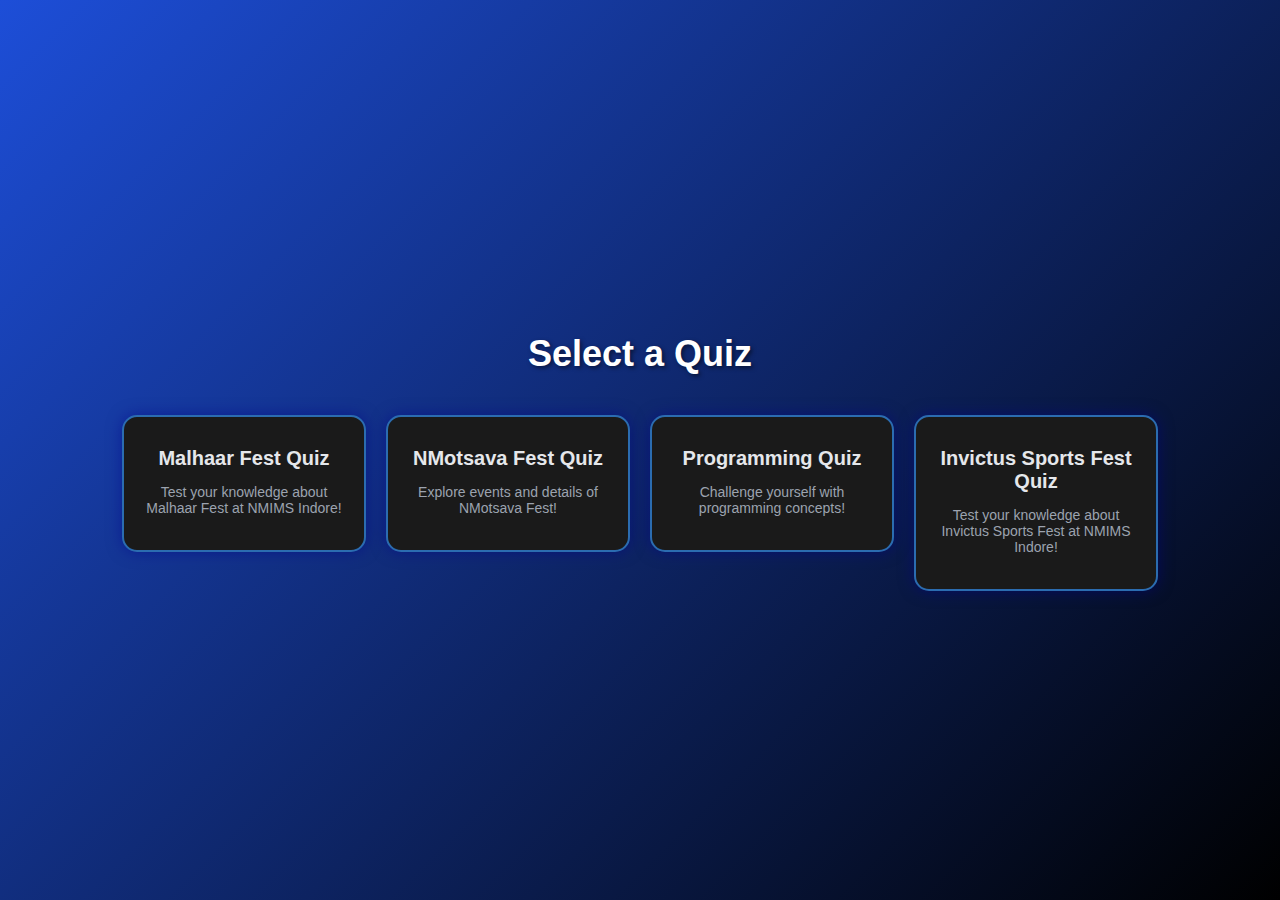
<file: quizzes/index.html>
<!DOCTYPE html>
<html lang="en">
<head>
    <meta charset="UTF-8">
    <meta name="viewport" content="width=device-width, initial-scale=1.0">
    <title>Quiz Hub</title>
    <!-- Favicon -->
    <link rel="icon" type="image/x-icon" href="/favicon.ico">
    <style>
        body {
            font-family: Arial, sans-serif;
            background: linear-gradient(135deg, #1d4ed8, #000);
            min-height: 100vh;
            margin: 0;
            display: flex;
            justify-content: center;
            align-items: center;
            overflow-x: hidden;
        }
        .container {
            text-align: center;
            color: white;
        }
        h1 {
            font-size: 36px;
            margin-bottom: 40px;
            text-shadow: 2px 2px 4px rgba(0, 0, 0, 0.5);
        }
        .quiz-options {
            display: flex;
            justify-content: center;
            gap: 20px;
            flex-wrap: wrap;
        }
        .quiz-card {
            background: #1a1a1a;
            padding: 20px;
            border-radius: 15px;
            width: 200px;
            text-align: center;
            cursor: pointer;
            transition: transform 0.3s, box-shadow 0.3s;
            border: 2px solid #2b6cb0;
            box-shadow: 0 0 15px rgba(0, 0, 139, 0.5);
        }
        .quiz-card:hover {
            transform: scale(1.05);
            box-shadow: 0 0 20px rgba(0, 0, 139, 0.8);
            background: #2b6cb0;
        }
        .quiz-card h3 {
            color: #e5e7eb;
            margin: 10px 0;
            font-size: 20px;
        }
        .quiz-card p {
            color: #9ca3af;
            font-size: 14px;
        }
    </style>
</head>
<body>
    <div class="container">
        <h1>Select a Quiz</h1>
        <div class="quiz-options">
            <a href="/quizzes/quiz_malhaar.html" style="text-decoration: none;">
                <div class="quiz-card">
                    <h3>Malhaar Fest Quiz</h3>
                    <p>Test your knowledge about Malhaar Fest at NMIMS Indore!</p>
                </div>
            </a>
            <a href="/quizzes/quiz_nmotsav.html" style="text-decoration: none;">
                <div class="quiz-card">
                    <h3>NMotsava Fest Quiz</h3>
                    <p>Explore events and details of NMotsava Fest!</p>
                </div>
            </a>
            <a href="/quizzes/quiz_technex.html" style="text-decoration: none;">
                <div class="quiz-card">
                    <h3>Programming Quiz</h3>
                    <p>Challenge yourself with programming concepts!</p>
                </div>
            </a>
            <a href="/quizzes/quiz_alphalete.html" style="text-decoration: none;">
                <div class="quiz-card">
                    <h3>Invictus Sports Fest Quiz</h3>
                    <p>Test your knowledge about Invictus Sports Fest at NMIMS Indore!</p>
                </div>
            </a>
        </div>
    </div>
</body>
</html>
</file>
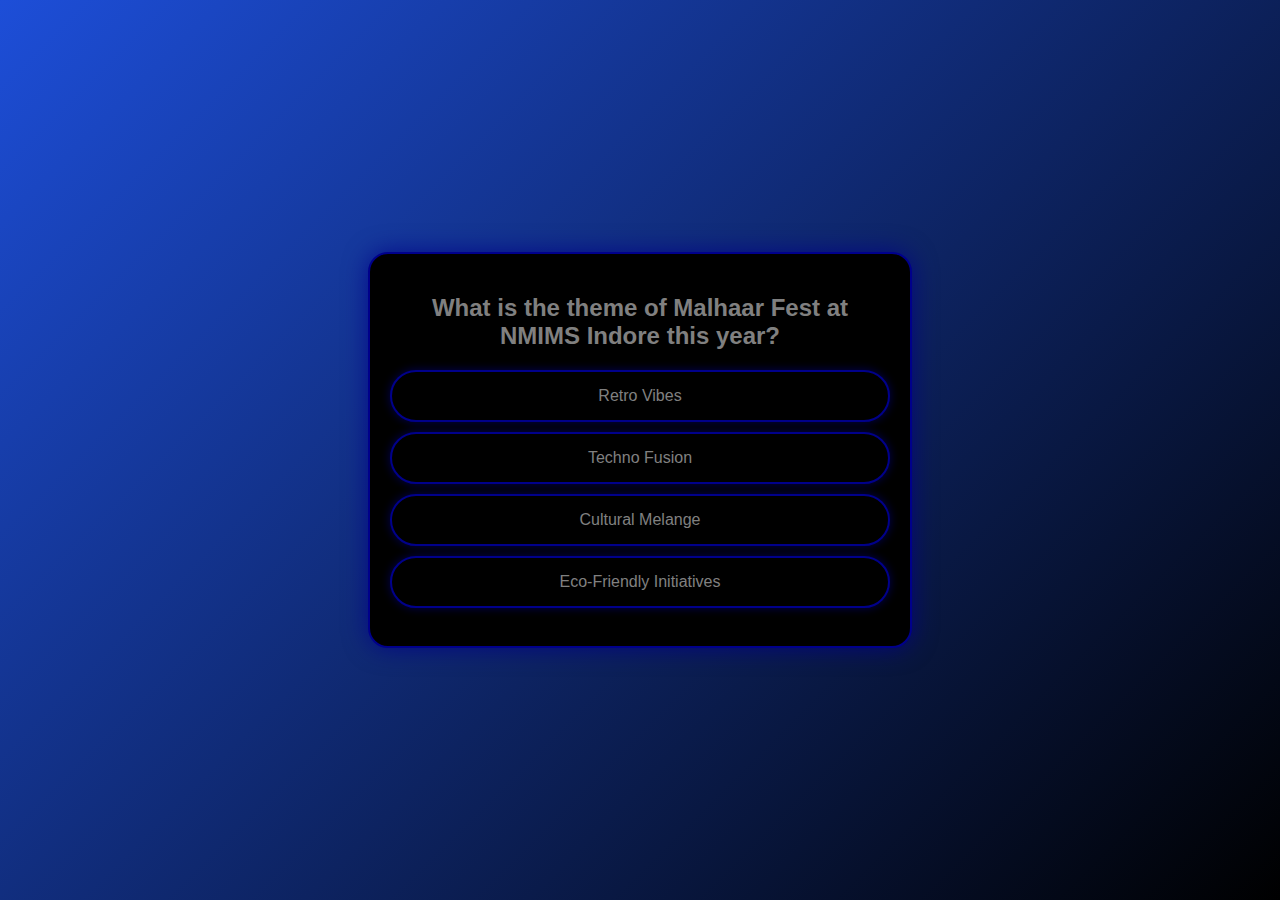
<file: quiz_malhaar.html>
<!DOCTYPE html>
<html lang="en">
<head>
    <meta charset="UTF-8">
    <meta name="viewport" content="width=device-width, initial-scale=1.0">
    <title>Malhaar Fest Quiz</title>
    <style>
        body {
            font-family: Arial, sans-serif;
            background: linear-gradient(135deg, #1d4ed8, #000);
            min-height: 100vh;
            margin: 0;
            display: flex;
            justify-content: center;
            align-items: center;
            overflow-x: hidden;
        }
        .quiz-container {
            background: rgb(0, 0, 0);
            padding: 20px;
            border-radius: 20px;
            border: 2px solid darkblue;
            box-shadow: 0px 0px 25px rgba(0, 0, 139, 0.8);
            display: inline-block;
            width: 80%;
            max-width: 500px;
            text-align: center;
        }
        h2 {
            margin-bottom: 20px;
            color: grey;
        }
        .option {
            display: block;
            width: 100%;
            padding: 15px;
            margin: 10px 0;
            border: 2px solid darkblue;
            border-radius: 50px;
            cursor: pointer;
            background-color: black;
            color: grey;
            font-size: 16px;
            transition: 0.3s;
            box-shadow: 0px 0px 10px rgba(0, 0, 139, 0.6);
        }
        .option:hover {
            background-color: darkblue;
            color: white;
        }
        .correct {
            background-color: green !important;
            color: white !important;
        }
        .wrong {
            background-color: red !important;
            color: white !important;
        }
        .hidden {
            display: none;
        }
        #result { 
            color: grey;
            font-size: 18px;
            font-weight: bold;
            margin-top: 10px;
        }
    </style>
</head>
<body>

    <div class="quiz-container">
        <h2 id="question">Loading question...</h2>
        <button class="option" onclick="checkAnswer(0)"></button>
        <button class="option" onclick="checkAnswer(1)"></button>
        <button class="option" onclick="checkAnswer(2)"></button>
        <button class="option" onclick="checkAnswer(3)"></button>
        <p id="result"></p>
        <button id="nextBtn" class="hidden" onclick="nextQuestion()">Next Question</button>
    </div>

    <script>
        const quizData = [
            {
                question: "What is the theme of Malhaar Fest at NMIMS Indore this year?",
                options: ["Retro Vibes", "Techno Fusion", "Cultural Melange", "Eco-Friendly Initiatives"],
                answer: 2
            },
            {
                question: "Which event showcases the best dance talents at Malhaar Fest?",
                options: ["Battle of Bands", "Fashion Show", "Groove Jam", "Theatre Play"],
                answer: 2
            },
            {
                question: "What is the significance of Malhaar Fest at NMIMS Indore?",
                options: ["Celebrating Academic Achievements", "Promoting Entrepreneurship", "Fostering Creativity and Talent", "Enhancing Sportsmanship"],
                answer: 2
            },
            {
                question: "Which competition tests participants' vocal skills at Malhaar Fest?",
                options: ["Rap Battle", "Quiz Competition", "Poetry Slam", "Singing Competition"],
                answer: 3
            },
            {
                question: "Which workshop aims to promote sustainable living practices at Malhaar Fest?",
                options: ["Art Therapy", "Organic Farming", "Digital Marketing", "Culinary Skills"],
                answer: 1
            },
            {
                question: "Which activity encourages teamwork and problem-solving skills at Malhaar Fest?",
                options: ["Treasure Hunt", "Painting Competition", "Stand-up Comedy", "Chess Tournament"],
                answer: 0
            },
            {
                question: "Which event showcases the artistic talents of students at Malhaar Fest?",
                options: ["Photography Exhibition", "Coding Competition", "Debating Contest", "Math Olympiad"],
                answer: 0
            },
            {
                question: "What is the main goal of Malhaar Fest at NMIMS Indore?",
                options: ["Fundraising for Charity", "Promoting Cultural Diversity", "Hosting Celebrity Performances", "Launching New Products"],
                answer: 1
            },
            {
                question: "Which event promotes the importance of mental health and well-being at Malhaar Fest?",
                options: ["Yoga Session", "Car Racing", "Guitar Hero Challenge", "Cooking Competition"],
                answer: 0
            },
            {
                question: "Which activity at Malhaar Fest encourages participants to showcase their creativity through writing?",
                options: ["Poetry Slam", "Dance Marathon", "Robotics Competition", "Chess Tournament"],
                answer: 0
            }
        ];

        let currentQuestionIndex = 0;
        let correctAnswersCount = 0;

        function loadQuestion() {
            const questionData = quizData[currentQuestionIndex];
            document.getElementById("question").innerText = questionData.question;
            const buttons = document.querySelectorAll(".option");
            buttons.forEach((btn, index) => {
                btn.innerText = questionData.options[index];
                btn.classList.remove("correct", "wrong");
            });
            document.getElementById("result").innerText = "";
            document.getElementById("nextBtn").classList.add("hidden");
        }

        function checkAnswer(selectedIndex) {
            const questionData = quizData[currentQuestionIndex];
            const buttons = document.querySelectorAll(".option");

            if (selectedIndex === questionData.answer) {
                document.getElementById("result").innerText = "✅ Correct!";
                buttons[selectedIndex].classList.add("correct");
                correctAnswersCount++;
            } else {
                document.getElementById("result").innerText = "❌ Wrong! Correct answer: " + questionData.options[questionData.answer];
                buttons[selectedIndex].classList.add("wrong");
                buttons[questionData.answer].classList.add("correct");
            }
            document.getElementById("nextBtn").classList.remove("hidden");
        }

        function nextQuestion() {
            currentQuestionIndex++;
            if (currentQuestionIndex < quizData.length) {
                loadQuestion();
            } else {
                document.querySelector(".quiz-container").innerHTML = `<h2>🎉 Quiz Completed!</h2>
                <p>You got <strong>${correctAnswersCount}</strong> out of <strong>${quizData.length}</strong> questions correct!</p>
                <p>Refresh to try again.</p>`;
            }
        }

        loadQuestion();
    </script>

</body>
</html>
</file>
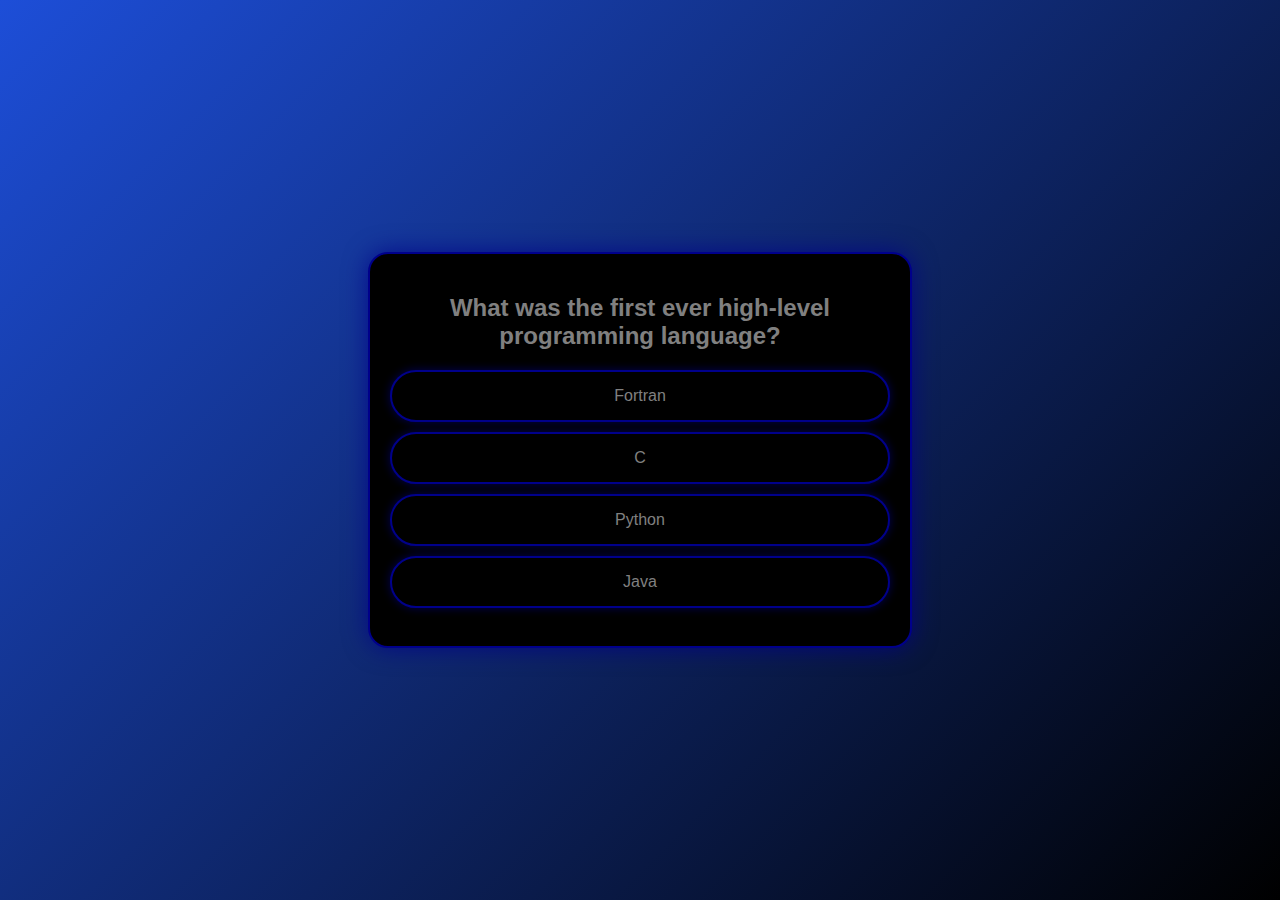
<file: quiz_tech.html>
<!DOCTYPE html>
<html lang="en">
<head>
    <meta charset="UTF-8">
    <meta name="viewport" content="width=device-width, initial-scale=1.0">
    <title>Event Quiz</title>
    <style>
        body {
            font-family: Arial, sans-serif;
            background: linear-gradient(135deg, #1d4ed8, #000);
            min-height: 100vh;
            margin: 0;
            display: flex;
            justify-content: center;
            align-items: center;
            overflow-x: hidden;
        }
        .quiz-container {
            background: rgb(0, 0, 0);
            padding: 20px;
            border-radius: 20px;
            border: 2px solid darkblue;
            box-shadow: 0px 0px 25px rgba(0, 0, 139, 0.8);
            display: inline-block;
            width: 80%;
            max-width: 500px;
            text-align: center;
        }
        h2 {
            margin-bottom: 20px;
            color: grey; /* ✅ Changed question text to grey */
        }
        .option {
            display: block;
            width: 100%;
            padding: 15px;
            margin: 10px 0;
            border: 2px solid darkblue;
            border-radius: 50px;
            cursor: pointer;
            background-color: black;
            color: grey;
            font-size: 16px;
            transition: 0.3s;
            box-shadow: 0px 0px 10px rgba(0, 0, 139, 0.6);
        }
        .option:hover {
            background-color: darkblue;
            color: white;
        }
        .correct {
            background-color: green !important;
            color: white !important;
        }
        .wrong {
            background-color: red !important;
            color: white !important;
        }
        .hidden {
            display: none;
        }
        #result { 
            color: grey; /* ✅ Changed correct/incorrect message text to grey */
            font-size: 18px;
            font-weight: bold;
            margin-top: 10px;
        }
    </style>
</head>
<body>

    <div class="quiz-container">
        <h2 id="question">Loading question...</h2>
        <button class="option" onclick="checkAnswer(0)"></button>
        <button class="option" onclick="checkAnswer(1)"></button>
        <button class="option" onclick="checkAnswer(2)"></button>
        <button class="option" onclick="checkAnswer(3)"></button>
        <p id="result"></p>
        <button id="nextBtn" class="hidden" onclick="nextQuestion()">Next Question</button>
    </div>

    <script>
        const quizData = [
            {
                question: "What was the first ever high-level programming language?",
                options: ["Fortran", "C", "Python", "Java"],
                answer: 0
            },
            {
                question: "What does API stand for?",
                options: ["Application Programming Interface", "Automated Program Integration", "Advanced Processing Input", "Application Port Interface"],
                answer: 0
            },
            {
                question: "What is considered the foundation language for all programming languages?",
                options: ["Assembly", "C", "Python", "JavaScript"],
                answer: 1
            },
            {
                question: "What was the world’s first GPU?",
                options: ["NVIDIA GeForce 256", "Radeon RX 580", "Intel Iris", "GTX 1050"],
                answer: 0
            },
            {
                question: "What was the world’s first purely OOP language?",
                options: ["Simula", "Smalltalk", "Java", "C++"],
                answer: 1
            },
            {
                question: "What was the first interface used to connect a mouse and keyboard?",
                options: ["PS/2", "USB", "Serial Port", "Bluetooth"],
                answer: 0
            },
            {
                question: "What does the following code print?\nconsole.log(typeof [])",
                options: ["Array", "Object", "Undefined", "Function"],
                answer: 1
            },
            {
                question: "What keyword is used to avoid the condition of ‘fallthrough’ in switch cases?",
                options: ["exit", "stop", "break", "return"],
                answer: 2
            },
            {
                question: "What is the most prominent language used in Quantum Computing?",
                options: ["C++", "Python", "Qiskit", "Java"],
                answer: 2
            }
        ];

        let currentQuestionIndex = 0;
        let correctAnswersCount = 0; 

        function loadQuestion() {
            const questionData = quizData[currentQuestionIndex];
            document.getElementById("question").innerText = questionData.question;
            const buttons = document.querySelectorAll(".option");
            buttons.forEach((btn, index) => {
                btn.innerText = questionData.options[index];
                btn.classList.remove("correct", "wrong");
            });
            document.getElementById("result").innerText = "";
            document.getElementById("nextBtn").classList.add("hidden");
        }

        function checkAnswer(selectedIndex) {
            const questionData = quizData[currentQuestionIndex];
            const buttons = document.querySelectorAll(".option");

            if (selectedIndex === questionData.answer) {
                document.getElementById("result").innerText = "✅ Correct!";
                buttons[selectedIndex].classList.add("correct");
                correctAnswersCount++;
            } else {
                document.getElementById("result").innerText = "❌ Wrong! Correct answer: " + questionData.options[questionData.answer];
                buttons[selectedIndex].classList.add("wrong");
                buttons[questionData.answer].classList.add("correct");
            }
            document.getElementById("nextBtn").classList.remove("hidden");
        }

        function nextQuestion() {
            currentQuestionIndex++;
            if (currentQuestionIndex < quizData.length) {
                loadQuestion();
            } else {
                document.querySelector(".quiz-container").innerHTML = `<h2>🎉 Quiz Completed!</h2>
                <p>You got <strong>${correctAnswersCount}</strong> out of <strong>${quizData.length}</strong> questions correct!</p>
                <p>Refresh to try again.</p>`;
            }
        }

        loadQuestion();
    </script>

</body>
</html>
</file>
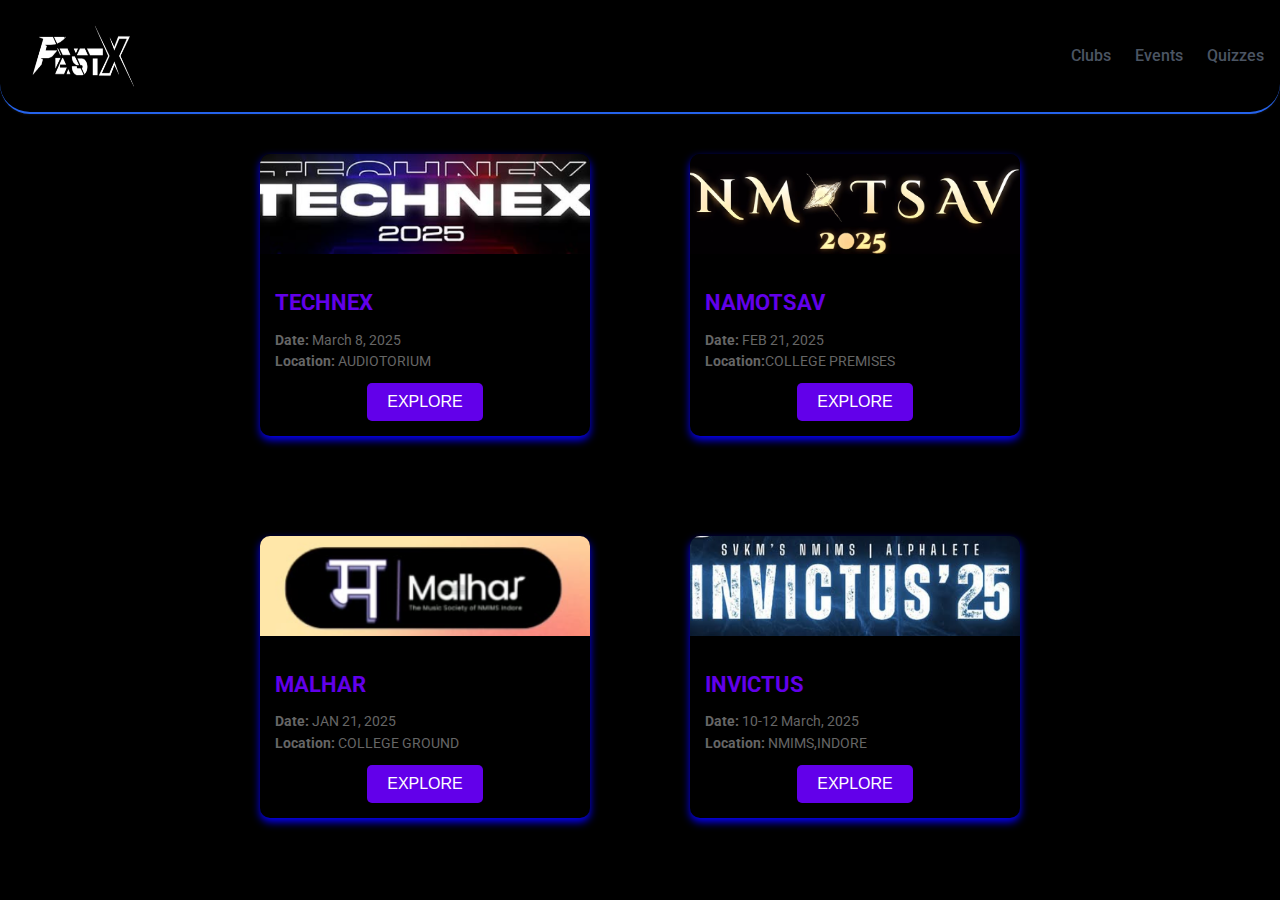
<file: Events/event.html>
<!DOCTYPE html>
<html lang="en">
<head>
    <meta charset="UTF-8">
    <meta name="viewport" content="width=device-width, initial-scale=1.0">
    <link href="https://fonts.googleapis.com/css2?family=Roboto:wght@300;400;700&display=swap" rel="stylesheet">
    <link rel="stylesheet" href="event.css">
    <title>Document</title>
    <link rel="icon" type="image/svg" href="/asset/2.svg">
    <style>* {
        margin: 0;
        padding: 0;
        box-sizing: border-box;
      }
      
      body {
        font-family: 'Roboto', sans-serif;
        background-color: #000000;
        color: #333;
      }
      
      .container {
        max-width: 800px;
        margin:auto;
        padding: 20px;

      }
      
     
      
      
      /* Event Cards Section */
      .event-list {
        display: grid;
        grid-template-columns: repeat(2, 1fr);;
        gap: 100px;
        margin: 20px auto;
        max-width: 800px;
      }
      
      .event-card {
        background: rgb(0, 0, 0);
        border-radius: 10px;
        overflow: hidden;
        box-shadow: 0 4px 8px rgb(6, 1, 255);
        transition: all 0.3s ease;
      
      }
      .event-card1 {
      
        background: rgb(0, 0, 0);
        border-radius: 10px;
        overflow: hidden;
        box-shadow: 0 4px 8px rgb(6, 1, 255);
        transition: all 0.3s ease;
      
      }
      
      .event-card:hover {
        transform: translateY(-5px);
        box-shadow: 0 8px 16px rgba(0, 0, 0, 0.2);
      }
      
      .event-card img {
        width: 100%;
        height: 100px;
        object-fit: cover;
      }
      
      .event-details {
        padding: 15px;
        text-align: left;
      }
      
      .event-details h2 {
        font-size: 1.4em;
        margin: 10px 0;
        color: #6200ea;
      }
      
      .event-details p {
        font-size: 0.9em;
        color: #666;
      }
      
      .btn {
        display: block;
        background-color: #6200ea;
        color: white;
        padding: 10px 20px;
        text-align: center;
        border: none;
        border-radius: 5px;
        cursor: pointer;
        font-size: 1em;
        margin: 10px auto 0;
        transition: background-color 0.3s ease;
      }
      
      .btn:hover {
        background-color: #3700b3;
      }
    
    
      .modal {
        position: fixed;
        top: 0;
        left: 0;
        width: 100vw;
        height: 100vh;
        background-color: rgba(0, 0, 0, 0.8); /* Blackish transparency */
        display: none;
        justify-content: center;
        align-items: center;
        z-index: 100;
      }
  
      .modal.active {
        display: flex; /* Show modal when active */
      }
      .modal-content img {
        width: 100%;
        height: 100px;
        object-fit: cover;
      }
      .event-card1:hover {
        transform: translateY(-5px);
        box-shadow: 0 8px 16px rgba(0, 0, 0, 0.2);
      }
      .modal-content {
        background: #1e1e1e;
        padding: 20px;
        border-radius: 10px;
        max-width: 700px;
        width: 90%;
        color: white;
      }
  
      .modal .event-list {
       
        display: grid;
        grid-template-columns: repeat(2, 1fr); /* 2 columns per row */
        gap: 20px; /* Space between cards */
        margin: 20px auto;
        max-width: 800px; /* Optional: Adjust as needed */
      }
  
      .close-btn {
        display: block;
        text-align: center;
        margin: 20px auto 0;
        padding: 8px 20px;
        background-color: #6200ea;
        border: none;
        color: white;
        border-radius: 5px;
        cursor: pointer;
        font-size: 1em;
        transition: background-color 0.3s ease;
      }
  
      .close-btn:hover {
        background-color: #3700b3;
      }
    </style>
</head>

<body>
    <nav class="navbar">
        <div class="nav-container">
            <a href="/" class="logo">
                <img src="1.png" alt="FestX Logo" class="logo-icon">
               
            </a>
            <button class="mobile-menu-btn" aria-label="Toggle menu">
                <span></span>
                <span></span>
                <span></span>
            </button>
            <div class="nav-links">
                <a href="/clubs">Clubs</a>
                <a href="/events.html">Events</a>
                <a href="/quizzes">Quizzes</a>
            </div>
        </div>
    </nav>


    <main class="event-list container">
        <!-- Event Cards -->
        <div class="event-card" onclick="openModal('modal1')">
          <img src="logot.png" alt="Art Exhibition">
          <div class="event-details">
            <h2>TECHNEX</h2>
            <p><strong>Date:</strong> March 8, 2025</p>
            <p><strong>Location:</strong> AUDIOTORIUM</p>
            <button class="btn">EXPLORE</button>
          </div>
        </div>
      
        <div class="event-card" onclick="openModal('modal2')">
          <img src="logoi.png" alt="Art Exhibition">
          <div class="event-details">
            <h2>NAMOTSAV</h2>
            <p><strong>Date:</strong> FEB 21, 2025</p>
            <p><strong>Location:</strong>COLLEGE PREMISES</p>
            <button class="btn">EXPLORE</button>
          </div>
        </div>
      
        <div class="event-card" onclick="openModal('modal3')">
            <img src="logom.png" alt="Art Exhibition">
            <div class="event-details">
              <h2>MALHAR</h2>
              <p><strong>Date:</strong> JAN 21, 2025</p>
              <p><strong>Location:</strong> COLLEGE GROUND</p>
              <button class="btn">EXPLORE</button>
            </div>
          </div>
        

          <div class="event-card" onclick="openModal('modal4')">
            <img src="logon.png" alt="Art Exhibition">
            <div class="event-details">
              <h2>INVICTUS</h2>
              <p><strong>Date:</strong> 10-12 March, 2025</p>
              <p><strong>Location:</strong> NMIMS,INDORE</p>
              <button class="btn">EXPLORE</button>
            </div>
          </div>
        
      
        <!-- Modals -->
        <div class="modal" id="modal1">
            <div class="modal-content">
              <h2>Art Exhibition</h2>
              <div class="event-list">
                <div class="event-card1" >
                  <a href="event-r/event_register.html">
                  <img src="event1.png" alt="Art Workshop">
                  <div class="event-details">
                    <h2>EXECUTE</h2>
                    <p><strong>Date:</strong> March 08-10, 2025</p>
                    </a>
                  </div>
                </div>
                <div class="event-card1" >
                  <a href="event-r/event_register.html">
                  <img src="event2.png" alt="Music Jam">
                  <div class="event-details">
                    <h2>XENEX</h2>
                    <p><strong>Date:</strong> March 08, 2025</p>
                  </a>
                  </div>
                </div>
             
              <div class="event-card1" >
                <a href="event-r/event_register.html">
                <img src="event3.png" alt="Music Jam">
                <div class="event-details">
                  <h2>DIZNEX</h2>
                  <p><strong>Date:</strong> March 08, 2025</p>
                 </a>
                </div>
              </div>
          
           <div class="event-card1" >
            <a href="event-r/event_register.html">
                <img src="event4.png" alt="Music Jam">
                <div class="event-details">
                  <h2>ALGORUSH</h2>
                  <p><strong>Date:</strong> March 08, 2025</p>
                  </a>
                </div>
              </div>
            </div>
              <button class="close-btn" onclick="closeModal('modal1')">Close</button>
            </div>
          </div>
        
          <!-- Repeat for all modals with corrected IDs -->
          <div class="modal" id="modal2">
            <div class="modal-content">
              <h2>NAMOTSAV</h2>
              <div class="event-list">
                <div class="event-card1" >
                  <a href="event-r/event_register.html">
                  <img src="n1.png" alt="Art Workshop">
                  <div class="event-details">
                    <h2>TREASURE HUNT</h2>
                    <p><strong>Date:</strong> FEB 21, 2025</p>
                    </a>
                  </div>
                </div>
                <div class="event-card1" >
                  <a href="event-r/event_register.html">
                  <img src="n2.png" alt="Music Jam">
                  <div class="event-details">
                    <h2>BOLLYWOOD BUZZ</h2>
                    <p><strong>Date:</strong> FEB 21, 2025</p>
                   </a> 
                  </div>
                </div>
             
              <div class="event-card1" >
                <a href="event-r/event_register.html">
                <img src="n3.png" alt="Music Jam">
                <div class="event-details">
                  <h2>PAINTING RELAY</h2>
                  <p><strong>Date:</strong>FEB 21, 2025</p>
                  </a>
                </div>
              </div>
          
           <div class="event-card1" >
            <a href="event-r/event_register.html">
                <img src="n4.png" alt="Music Jam">
                <div class="event-details">
                  <h2>KALYANA 3.O</h2>
                  <p><strong>Date:</strong> FEB 21, 2025</p>
                  </a>
                </div>
              </div>
            </div>
              <button class="close-btn" onclick="closeModal('modal2')">Close</button>
            </div>
          </div>
        

          <div class="modal" id="modal3">
            <div class="modal-content">
              <h2>MALHAR</h2>
              <div class="event-list">
                <a href="event-r/event_register.html">
                <div class="event-card1" >
                  <img src="m1.png" alt="Art Workshop">
                  <div class="event-details">
                    <h2>BOLLYWOOD RW</h2>
                    <p><strong>Date:</strong> JAN 21, 2025</p>
                  </a>
                  </div>
                </div>
                <div class="event-card1" >
                  <img src="m2.png" alt="Music Jam">
                  <a href="event-r/event_register.html"></a>
                  <div class="event-details">
                    <h2>TALENT HUNT</h2>
                    <p><strong>Date:</strong>JAN 21, 2025</p>
                  </a>
                  </div>
                </div>
             
              <div class="event-card1" > 
                <a href="event-r/event_register.html">
                <img src="m3.png" alt="Music Jam">
                <div class="event-details">
                  <h2>BATTLE OF BAND</h2>
                  <p><strong>Date:</strong>JAN 21, 2025</p>
                </a>
                </div>
              </div>
            </div>
              <button class="close-btn" onclick="closeModal('modal3')">Close</button>
            </div>
          </div>
        



          <div class="modal" id="modal4">
            <div class="modal-content">
                <h2>INVICTUS</h2>
                <div id="countdown">
                    <h2>Event Countdown</h2>
                    <p id="timer"></p> <!-- Countdown will appear here -->
                </div>
                <button class="close-btn" onclick="closeModal('modal4')">Close</button>
            </div>
        </div>
         
        </main>




        
   <script src="event.js"></script>  
</body>
</html>
</file>
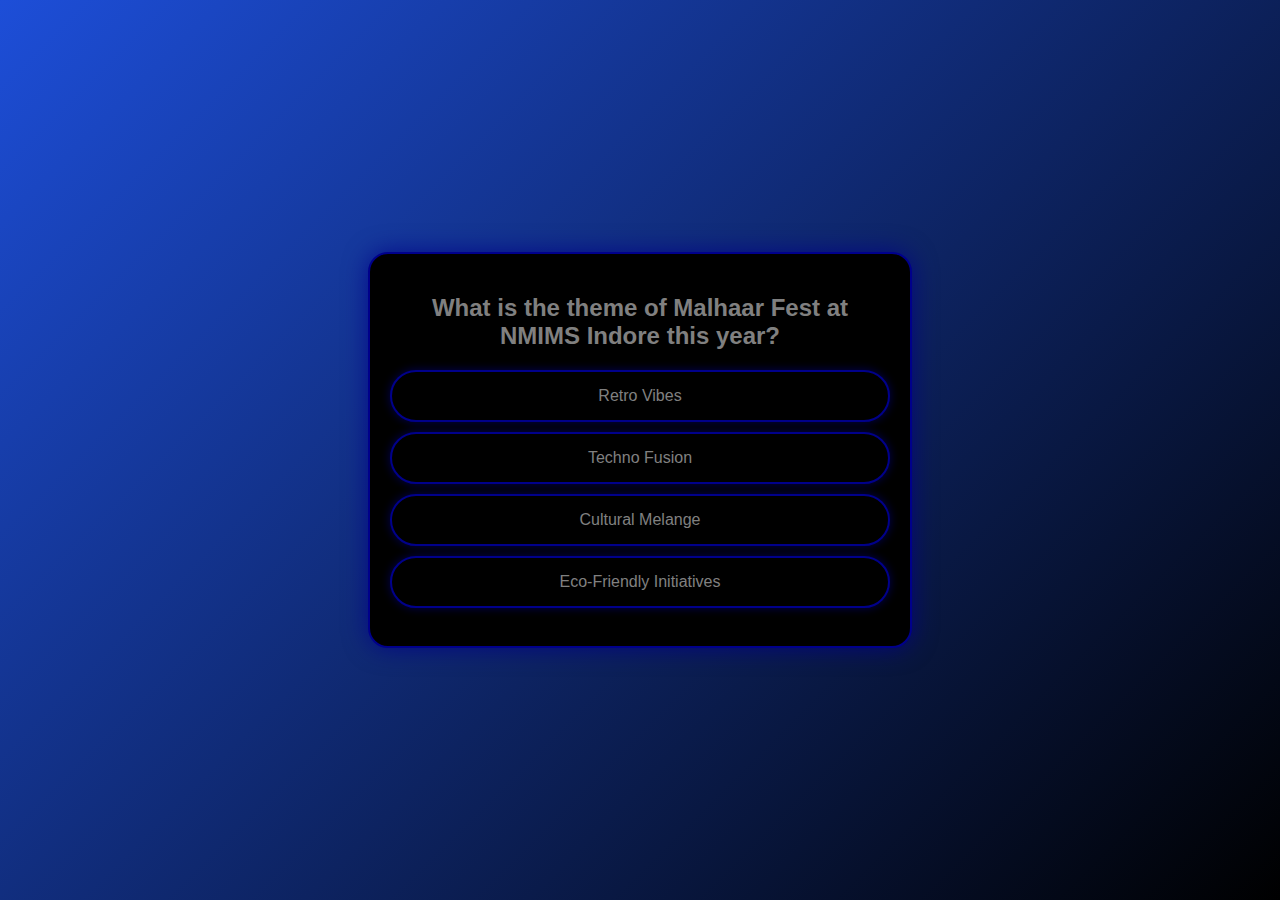
<file: quizzes/quiz_malhaar.html>
<!DOCTYPE html>
<html lang="en">
<head>
    <meta charset="UTF-8">
    <meta name="viewport" content="width=device-width, initial-scale=1.0">
    <title>Malhaar Fest Quiz</title>
    <link rel="icon" type="image/svg" href="/asset/1.png">
    <style>
        body {
            font-family: Arial, sans-serif;
            background: linear-gradient(135deg, #1d4ed8, #000);
            min-height: 100vh;
            margin: 0;
            display: flex;
            justify-content: center;
            align-items: center;
            overflow-x: hidden;
        }
        .quiz-container {
            background: rgb(0, 0, 0);
            padding: 20px;
            border-radius: 20px;
            border: 2px solid darkblue;
            box-shadow: 0px 0px 25px rgba(0, 0, 139, 0.8);
            display: inline-block;
            width: 80%;
            max-width: 500px;
            text-align: center;
        }
        h2 {
            margin-bottom: 20px;
            color: grey;
        }
        .option {
            display: block;
            width: 100%;
            padding: 15px;
            margin: 10px 0;
            border: 2px solid darkblue;
            border-radius: 50px;
            cursor: pointer;
            background-color: black;
            color: grey;
            font-size: 16px;
            transition: 0.3s;
            box-shadow: 0px 0px 10px rgba(0, 0, 139, 0.6);
        }
        .option:hover {
            background-color: darkblue;
            color: white;
        }
        .correct {
            background-color: green !important;
            color: white !important;
        }
        .wrong {
            background-color: red !important;
            color: white !important;
        }
        .hidden {
            display: none;
        }
        #result { 
            color: grey;
            font-size: 18px;
            font-weight: bold;
            margin-top: 10px;
        }
    </style>
</head>
<body>

    <div class="quiz-container">
        <h2 id="question">Loading question...</h2>
        <button class="option" onclick="checkAnswer(0)"></button>
        <button class="option" onclick="checkAnswer(1)"></button>
        <button class="option" onclick="checkAnswer(2)"></button>
        <button class="option" onclick="checkAnswer(3)"></button>
        <p id="result"></p>
        <button id="nextBtn" class="hidden" onclick="nextQuestion()">Next Question</button>
    </div>

    <script>
        const quizData = [
            {
                question: "What is the theme of Malhaar Fest at NMIMS Indore this year?",
                options: ["Retro Vibes", "Techno Fusion", "Cultural Melange", "Eco-Friendly Initiatives"],
                answer: 2
            },
            {
                question: "Which event showcases the best dance talents at Malhaar Fest?",
                options: ["Battle of Bands", "Fashion Show", "Groove Jam", "Theatre Play"],
                answer: 2
            },
            {
                question: "What is the significance of Malhaar Fest at NMIMS Indore?",
                options: ["Celebrating Academic Achievements", "Promoting Entrepreneurship", "Fostering Creativity and Talent", "Enhancing Sportsmanship"],
                answer: 2
            },
            {
                question: "Which competition tests participants' vocal skills at Malhaar Fest?",
                options: ["Rap Battle", "Quiz Competition", "Poetry Slam", "Singing Competition"],
                answer: 3
            },
            {
                question: "Which workshop aims to promote sustainable living practices at Malhaar Fest?",
                options: ["Art Therapy", "Organic Farming", "Digital Marketing", "Culinary Skills"],
                answer: 1
            },
            {
                question: "Which activity encourages teamwork and problem-solving skills at Malhaar Fest?",
                options: ["Treasure Hunt", "Painting Competition", "Stand-up Comedy", "Chess Tournament"],
                answer: 0
            },
            {
                question: "Which event showcases the artistic talents of students at Malhaar Fest?",
                options: ["Photography Exhibition", "Coding Competition", "Debating Contest", "Math Olympiad"],
                answer: 0
            },
            {
                question: "What is the main goal of Malhaar Fest at NMIMS Indore?",
                options: ["Fundraising for Charity", "Promoting Cultural Diversity", "Hosting Celebrity Performances", "Launching New Products"],
                answer: 1
            },
            {
                question: "Which event promotes the importance of mental health and well-being at Malhaar Fest?",
                options: ["Yoga Session", "Car Racing", "Guitar Hero Challenge", "Cooking Competition"],
                answer: 0
            },
            {
                question: "Which activity at Malhaar Fest encourages participants to showcase their creativity through writing?",
                options: ["Poetry Slam", "Dance Marathon", "Robotics Competition", "Chess Tournament"],
                answer: 0
            }
        ];

        let currentQuestionIndex = 0;
        let correctAnswersCount = 0;

        function loadQuestion() {
            const questionData = quizData[currentQuestionIndex];
            document.getElementById("question").innerText = questionData.question;
            const buttons = document.querySelectorAll(".option");
            buttons.forEach((btn, index) => {
                btn.innerText = questionData.options[index];
                btn.classList.remove("correct", "wrong");
            });
            document.getElementById("result").innerText = "";
            document.getElementById("nextBtn").classList.add("hidden");
        }

        function checkAnswer(selectedIndex) {
            const questionData = quizData[currentQuestionIndex];
            const buttons = document.querySelectorAll(".option");

            if (selectedIndex === questionData.answer) {
                document.getElementById("result").innerText = "✅ Correct!";
                buttons[selectedIndex].classList.add("correct");
                correctAnswersCount++;
            } else {
                document.getElementById("result").innerText = "❌ Wrong! Correct answer: " + questionData.options[questionData.answer];
                buttons[selectedIndex].classList.add("wrong");
                buttons[questionData.answer].classList.add("correct");
            }
            document.getElementById("nextBtn").classList.remove("hidden");
        }

        function nextQuestion() {
            currentQuestionIndex++;
            if (currentQuestionIndex < quizData.length) {
                loadQuestion();
            } else {
                document.querySelector(".quiz-container").innerHTML = `<h2>🎉 Quiz Completed!</h2>
                <p>You got <strong>${correctAnswersCount}</strong> out of <strong>${quizData.length}</strong> questions correct!</p>
                <p>Refresh to try again.</p>`;
            }
        }

        loadQuestion();
    </script>

</body>
</html>
</file>
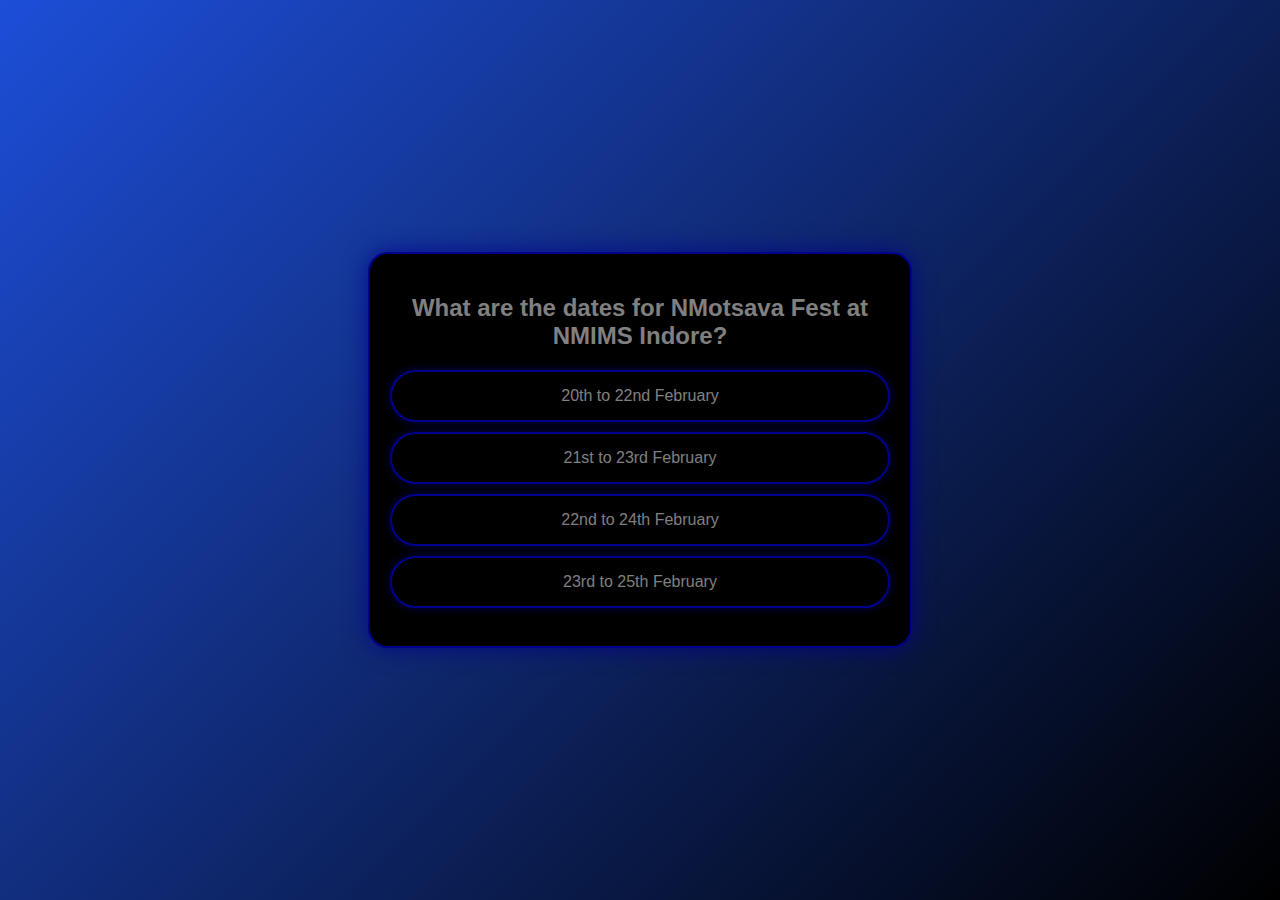
<file: quizzes/quiz_nmotsav.html>
<!DOCTYPE html>
<html lang="en">
<head>
    <meta charset="UTF-8">
    <meta name="viewport" content="width=device-width, initial-scale=1.0">
    <title>NMotsava Fest Quiz</title>
    <link rel="icon" type="image/svg" href="/asset/1.png">
    <!-- Favicon -->
    <style>
        body {
            font-family: Arial, sans-serif;
            background: linear-gradient(135deg, #1d4ed8, #000);
            min-height: 100vh;
            margin: 0;
            display: flex;
            justify-content: center;
            align-items: center;
            overflow-x: hidden;
        }
        .quiz-container {
            background: rgb(0, 0, 0);
            padding: 20px;
            border-radius: 20px;
            border: 2px solid darkblue;
            box-shadow: 0px 0px 25px rgba(0, 0, 139, 0.8);
            display: inline-block;
            width: 80%;
            max-width: 500px;
            text-align: center;
        }
        h2 {
            margin-bottom: 20px;
            color: grey;
        }
        .option {
            display: block;
            width: 100%;
            padding: 15px;
            margin: 10px 0;
            border: 2px solid darkblue;
            border-radius: 50px;
            cursor: pointer;
            background-color: black;
            color: grey;
            font-size: 16px;
            transition: 0.3s;
            box-shadow: 0px 0px 10px rgba(0, 0, 139, 0.6);
        }
        .option:hover {
            background-color: darkblue;
            color: white;
        }
        .correct {
            background-color: green !important;
            color: white !important;
        }
        .wrong {
            background-color: red !important;
            color: white !important;
        }
        .hidden {
            display: none;
        }
        #result { 
            color: grey;
            font-size: 18px;
            font-weight: bold;
            margin-top: 10px;
        }
    </style>
</head>
<body>

    <div class="quiz-container">
        <h2 id="question">Loading question...</h2>
        <button class="option" onclick="checkAnswer(0)"></button>
        <button class="option" onclick="checkAnswer(1)"></button>
        <button class="option" onclick="checkAnswer(2)"></button>
        <button class="option" onclick="checkAnswer(3)"></button>
        <p id="result"></p>
        <button id="nextBtn" class="hidden" onclick="nextQuestion()">Next Question</button>
    </div>

    <script>
        const quizData = [
            {
                question: "What are the dates for NMotsava Fest at NMIMS Indore?",
                options: ["20th to 22nd February", "21st to 23rd February", "22nd to 24th February", "23rd to 25th February"],
                answer: 1
            },
            {
                question: "Which club is responsible for organizing NMotsava Fest?",
                options: ["Turing", "Sangam", "Alphalete", "Dravya"],
                answer: 1
            },
            {
                question: "What event is scheduled for 21st February at 12 PM during NMotsava?",
                options: ["Bollywood Buzz", "Painting Relay", "Treasure Hunt", "Food Prenuer"],
                answer: 2
            },
            {
                question: "What time is the Food Prenuer event scheduled for on 21st February?",
                options: ["5 PM", "6 PM", "7 PM", "8 PM"],
                answer: 1
            },
            {
                question: "What type of event is Kalyana 3.0 scheduled for 22nd February?",
                options: ["Debate", "Fashion Show", "Painting Competition", "Quiz"],
                answer: 1
            },
            {
                question: "At what time is the Painting Relay event scheduled for on 22nd February?",
                options: ["10 AM", "11 AM", "12 PM", "1 PM"],
                answer: 1
            },
            {
                question: "What is the name of the Bollywood-themed event on 23rd February?",
                options: ["Bollywood Ramp Walk", "Bollywood Buzz", "Bollywood Night", "Bollywood Fiesta"],
                answer: 1
            },
            {
                question: "Which club specializes in cultural activities at NMIMS Indore?",
                options: ["Turing", "Sangam", "Alphalete", "Dravya"],
                answer: 1
            },
            {
                question: "Which platform can provide more information about NMotsava?",
                options: ["FestX website", "Instagram handle of Sangam Committee", "NMIMS official website", "Facebook page"],
                answer: 1
            },
            {
                question: "What is the focus of NMotsava Fest?",
                options: ["Sports", "Cultural Events", "Technical Workshops", "Legal Awareness"],
                answer: 1
            }
        ];

        let currentQuestionIndex = 0;
        let correctAnswersCount = 0;

        function loadQuestion() {
            const questionData = quizData[currentQuestionIndex];
            document.getElementById("question").innerText = questionData.question;
            const buttons = document.querySelectorAll(".option");
            buttons.forEach((btn, index) => {
                btn.innerText = questionData.options[index];
                btn.classList.remove("correct", "wrong");
            });
            document.getElementById("result").innerText = "";
            document.getElementById("nextBtn").classList.add("hidden");
        }

        function checkAnswer(selectedIndex) {
            const questionData = quizData[currentQuestionIndex];
            const buttons = document.querySelectorAll(".option");

            if (selectedIndex === questionData.answer) {
                document.getElementById("result").innerText = "✅ Correct!";
                buttons[selectedIndex].classList.add("correct");
                correctAnswersCount++;
            } else {
                document.getElementById("result").innerText = "❌ Wrong! Correct answer: " + questionData.options[questionData.answer];
                buttons[selectedIndex].classList.add("wrong");
                buttons[questionData.answer].classList.add("correct");
            }
            document.getElementById("nextBtn").classList.remove("hidden");
        }

        function nextQuestion() {
            currentQuestionIndex++;
            if (currentQuestionIndex < quizData.length) {
                loadQuestion();
            } else {
                document.querySelector(".quiz-container").innerHTML = `<h2>🎉 Quiz Completed!</h2>
                <p>You got <strong>${correctAnswersCount}</strong> out of <strong>${quizData.length}</strong> questions correct!</p>
                <p>Refresh to try again.</p>`;
            }
        }

        loadQuestion();
    </script>

</body>
</html>
</file>
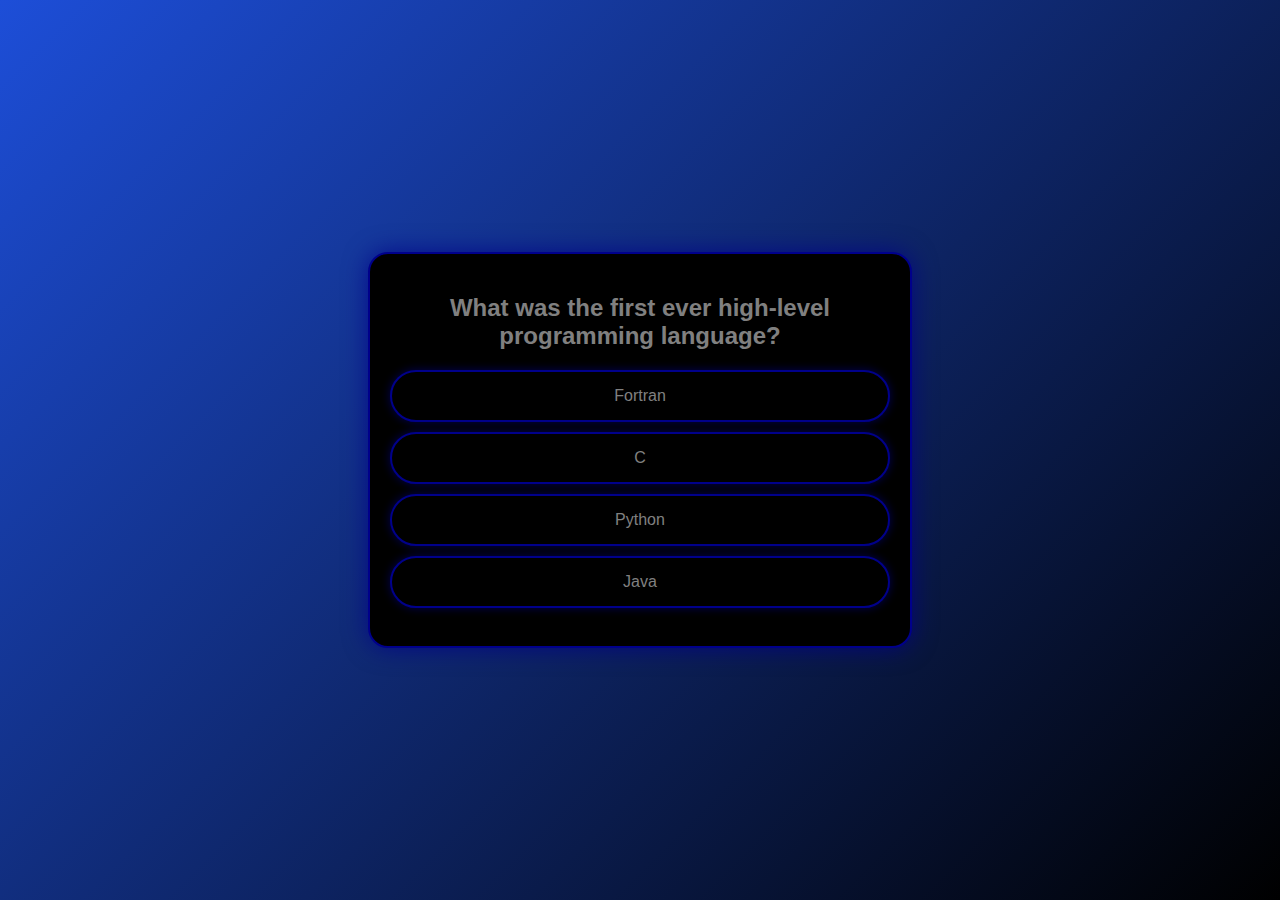
<file: quizzes/quiz_technex.html>
<!DOCTYPE html>
<html lang="en">
<head>
    <meta charset="UTF-8">
    <meta name="viewport" content="width=device-width, initial-scale=1.0">
    <title>Programming Quiz</title>
    <!-- Favicon -->
    <link rel="icon" type="image/svg" href="/asset/2.svg">
    <style>
        body {
            font-family: Arial, sans-serif;
            background: linear-gradient(135deg, #1d4ed8, #000);
            min-height: 100vh;
            margin: 0;
            display: flex;
            justify-content: center;
            align-items: center;
            overflow-x: hidden;
        }
        .quiz-container {
            background: rgb(0, 0, 0);
            padding: 20px;
            border-radius: 20px;
            border: 2px solid darkblue;
            box-shadow: 0px 0px 25px rgba(0, 0, 139, 0.8);
            display: inline-block;
            width: 80%;
            max-width: 500px;
            text-align: center;
        }
        h2 {
            margin-bottom: 20px;
            color: grey;
        }
        .option {
            display: block;
            width: 100%;
            padding: 15px;
            margin: 10px 0;
            border: 2px solid darkblue;
            border-radius: 50px;
            cursor: pointer;
            background-color: black;
            color: grey;
            font-size: 16px;
            transition: 0.3s;
            box-shadow: 0px 0px 10px rgba(0, 0, 139, 0.6);
        }
        .option:hover {
            background-color: darkblue;
            color: white;
        }
        .correct {
            background-color: green !important;
            color: white !important;
        }
        .wrong {
            background-color: red !important;
            color: white !important;
        }
        .hidden {
            display: none;
        }
        #result { 
            color: grey;
            font-size: 18px;
            font-weight: bold;
            margin-top: 10px;
        }
    </style>
</head>
<body>

    <div class="quiz-container">
        <h2 id="question">Loading question...</h2>
        <button class="option" onclick="checkAnswer(0)"></button>
        <button class="option" onclick="checkAnswer(1)"></button>
        <button class="option" onclick="checkAnswer(2)"></button>
        <button class="option" onclick="checkAnswer(3)"></button>
        <p id="result"></p>
        <button id="nextBtn" class="hidden" onclick="nextQuestion()">Next Question</button>
    </div>

    <script>
        const quizData = [
            {
                question: "What was the first ever high-level programming language?",
                options: ["Fortran", "C", "Python", "Java"],
                answer: 0
            },
            {
                question: "What does API stand for?",
                options: ["Application Programming Interface", "Automated Program Integration", "Advanced Processing Input", "Application Port Interface"],
                answer: 0
            },
            {
                question: "What is considered the foundation language for all programming languages?",
                options: ["Assembly", "C", "Python", "JavaScript"],
                answer: 1
            },
            {
                question: "What was the world’s first GPU?",
                options: ["NVIDIA GeForce 256", "Radeon RX 580", "Intel Iris", "GTX 1050"],
                answer: 0
            },
            {
                question: "What was the world’s first purely OOP language?",
                options: ["Simula", "Smalltalk", "Java", "C++"],
                answer: 1
            },
            {
                question: "What was the first interface used to connect a mouse and keyboard?",
                options: ["PS/2", "USB", "Serial Port", "Bluetooth"],
                answer: 0
            },
            {
                question: "What does the following code print?\nconsole.log(typeof [])",
                options: ["Array", "Object", "Undefined", "Function"],
                answer: 1
            },
            {
                question: "What keyword is used to avoid the condition of ‘fallthrough’ in switch cases?",
                options: ["exit", "stop", "break", "return"],
                answer: 2
            },
            {
                question: "What is the most prominent language used in Quantum Computing?",
                options: ["C++", "Python", "Qiskit", "Java"],
                answer: 2
            }
        ];

        let currentQuestionIndex = 0;
        let correctAnswersCount = 0;

        function loadQuestion() {
            const questionData = quizData[currentQuestionIndex];
            document.getElementById("question").innerText = questionData.question;
            const buttons = document.querySelectorAll(".option");
            buttons.forEach((btn, index) => {
                btn.innerText = questionData.options[index];
                btn.classList.remove("correct", "wrong");
            });
            document.getElementById("result").innerText = "";
            document.getElementById("nextBtn").classList.add("hidden");
        }

        function checkAnswer(selectedIndex) {
            const questionData = quizData[currentQuestionIndex];
            const buttons = document.querySelectorAll(".option");

            if (selectedIndex === questionData.answer) {
                document.getElementById("result").innerText = "✅ Correct!";
                buttons[selectedIndex].classList.add("correct");
                correctAnswersCount++;
            } else {
                document.getElementById("result").innerText = "❌ Wrong! Correct answer: " + questionData.options[questionData.answer];
                buttons[selectedIndex].classList.add("wrong");
                buttons[questionData.answer].classList.add("correct");
            }
            document.getElementById("nextBtn").classList.remove("hidden");
        }

        function nextQuestion() {
            currentQuestionIndex++;
            if (currentQuestionIndex < quizData.length) {
                loadQuestion();
            } else {
                document.querySelector(".quiz-container").innerHTML = `<h2>🎉 Quiz Completed!</h2>
                <p>You got <strong>${correctAnswersCount}</strong> out of <strong>${quizData.length}</strong> questions correct!</p>
                <p><a href="index.html" style="color: #2b6cb0;">Back to Quiz Hub</a></p>`;
            }
        }

        loadQuestion();
    </script>

</body>
</html>
</file>
<file: Events/event.css>
:root {
    --primary: #2563eb;
    --primary-dark: #1d4ed8;
    --gray-50: #000000;
    --gray-100: #000000;
    --gray-200: #00000000;
    --gray-500: #6b7280;
    --gray-600: #4b5563;
    --gray-700: #374151;
    --gray-800: #1f2937;
    --gray-900: #111827;
}

* {
    margin: 0;
    padding: 0;
    box-sizing: border-box;
}

body {
    background-color: black;
    font-family: -apple-system, BlinkMacSystemFont, 'Segoe UI', Roboto, 'Helvetica Neue', Arial, sans-serif;
    line-height: 1.5;
    color: var(--gray-800);
}

.container {
    max-width: 1280px;
    margin: 0 auto;
    padding: 0 1rem;
}

/* Button Styles */
.btn {
    display: inline-flex;
    align-items: center;
    justify-content: center;
    padding: 0.5rem 1rem;
    border-radius: 0.375rem;
    font-weight: 500;
    transition: all 0.2s;
    cursor: pointer;
    border: none;
}

.btn-primary {
    background-color: var(--primary);
    color: white;
}

.btn-primary:hover {
    background-color: var(--primary-dark);
}

.btn-outline {
    background-color: transparent;
    border: 1px solid var(--gray-200);
    color: var(--gray-700);
}

.btn-outline:hover {
    background-color: var(--gray-100);
}

.btn-lg {
    padding: 0.75rem 1.5rem;
    font-size: 1.125rem;
}

/* Navigation */

.navbar {
    background-color: black;
    box-shadow: 0 1px 2px 0 rgba(251, 249, 249, 0.05);
    position: sticky;
    top: 0;
    z-index: 100;
    border-bottom-left-radius: 30px; /* Round bottom-left */
    border-bottom-right-radius: 30px; /* Round bottom-right */
    border-bottom: #2563eb 2px solid;
}


.nav-container {
    max-width: 1280px;
    margin: 0 auto;
    padding: 1rem;
    display: flex;
    justify-content: space-between;
    align-items: center;
}

.logo {
    display: flex;
    align-items: center;
    text-decoration: none;
    color: var(--gray-900);
    font-weight: 700;
    font-size: 1.25rem;
}

.logo-icon {
    width: 8rem;
    height:5rem;
    margin-right: 0.5rem;
    color: var(--primary);
}

.nav-links {
    display: flex;
    align-items: center;
    gap: 1.5rem;
}

.nav-links a {
    text-decoration: none;
    color: var(--gray-600);
    font-weight: 500;
    transition: color 0.2s;
}



.mobile-menu-btn {
    display: none;
    background: none;
    border: none;
    cursor: pointer;
    padding: 0.5rem;
}

.mobile-menu-btn span {
    display: block;
    width: 24px;
    height: 2px;
    background-color: var(--gray-600);
    margin: 4px 0;
    transition: all 0.3s;
}
/*intro*/
.intro{
    width: 1500px;
    height: 756px;
}
/* Hero Section */
.hero {
    background-color: rgb(0, 0, 0);
    padding: 4rem 1rem;
    display: grid;
    grid-template-columns: 1fr 1fr;
    gap: 2rem;
    max-width: 1280px;
    margin: 0 auto;
}

.hero-content {
    display: flex;
    flex-direction: column;
    justify-content: center;
    gap: 1.5rem;
}

.hero h1 {
    font-size: 3.75rem;
    font-weight: 800;
    line-height: 1.1;
    color: var(--gray-900);
}

.hero h1 span {
    color: var(--primary);
    display: block;
}

.hero p {
    font-size: 1.25rem;
    color: var(--gray-500);
    max-width: 36rem;
}

.hero-buttons {
    display: flex;
    gap: 1rem;
    margin-top: 1rem;
}

.hero-image {
    position: relative;
    height: 100%;
    min-height: 400px;
}

.hero-image img {
    width: 100%;
    height: 100%;
    object-fit: cover;
    border-radius: 0.5rem;
}

/* Features Section */
.features {
    padding: 4rem 1rem;
    background-color: rgb(0, 0, 0);
}

.section-header {
    text-align: center;
    margin-bottom: 3rem;
}

.subtitle {
    color: var(--primary);
    font-weight: 600;
    text-transform: uppercase;
    letter-spacing: 0.05em;
    font-size: 0.875rem;
}

.section-header h2 {
    font-size: 2.25rem;
    font-weight: 800;
    color: var(--gray-900);
    margin-top: 0.5rem;
}

.features-grid {
    display: grid;
    grid-template-columns: repeat(auto-fit, minmax(280px, 1fr));
    gap: 2rem;
    margin-top: 3rem;
}

.feature-card {
    padding: 1.5rem;
    border-radius: 0.5rem;
    background-color: rgb(0, 0, 0);
    box-shadow: 0 1px 3px rgba(0, 0, 0, 0.1);
    transition: transform 0.2s;
}

.feature-card:hover {
    transform: translateY(-4px);
}

.feature-icon {
    width: 3rem;
    height: 3rem;
    background-color: var(--primary);
    border-radius: 0.5rem;
    display: flex;
    align-items: center;
    justify-content: center;
    margin-bottom: 1rem;
}

.feature-icon img {
    width: 1.5rem;
    height: 1.5rem;
    color: rgb(0, 0, 0);
}

.feature-card h3 {
    font-size: 1.25rem;
    font-weight: 600;
    color: var(--gray-900);
    margin-bottom: 0.5rem;
}

.feature-card p {
    color: var(--gray-500);
}

/* Responsive Design */
@media (max-width: 1024px) {
    .hero {
        grid-template-columns: 1fr;
        text-align: center;
        padding: 2rem 1rem;
    }

    .hero-content {
        align-items: center;
    }

    .hero h1 {
        font-size: 3rem;
    }

    .hero-image {
        order: -1;
    }
}

@media (max-width: 768px) {
    .nav-links {
        display: none;
    }

    .mobile-menu-btn {
        display: block;
    }

    .nav-links.active {
        display: flex;
        flex-direction: column;
        position: absolute;
        top: 100%;
        left: 0;
        right: 0;
        background-color: rgb(0, 0, 0);
        padding: 1rem;
        box-shadow: 0 4px 6px -1px rgba(0, 0, 0, 0.1);
    }

    .hero h1 {
        font-size: 2.5rem;
    }

    .hero-buttons {
        flex-direction: column;
        width: 100%;
        max-width: 300px;
    }

    .btn {
        width: 100%;
    }

    .features-grid {
        grid-template-columns: 1fr;
    }
}

@media (max-width: 480px) {
    .hero h1 {
        font-size: 2rem;
    }

    .hero p {
        font-size: 1rem;
    }

    .section-header h2 {
        font-size: 1.75rem;
    }
}

/*Animation*/
@keyframes jiggle {
    0% { transform: rotate(0deg); }
    25% { transform: rotate(2deg); }
    50% { transform: rotate(-2deg); }
    75% { transform: rotate(2deg); }
    100% { transform: rotate(0deg); }
}
.btn:hover {
    animation: jiggle 0.3s ease-in-out;
}
.scroll-text {
    opacity: 0;
    transform: translateY(50px);
    transition: opacity 0.6s ease-out, transform 0.6s ease-out;
}

section:has(.scroll-text:hover) .scroll-text {
    opacity: 1;
    transform: translateY(0);
}
#countdown {
    text-align: center;
    font-size: 24px;
    font-weight: bold;
    padding: 20px;
    background: #222;
    color: #fff;
    border-radius: 10px;
    width: 300px;
    margin: 20px auto;
}
</file>
